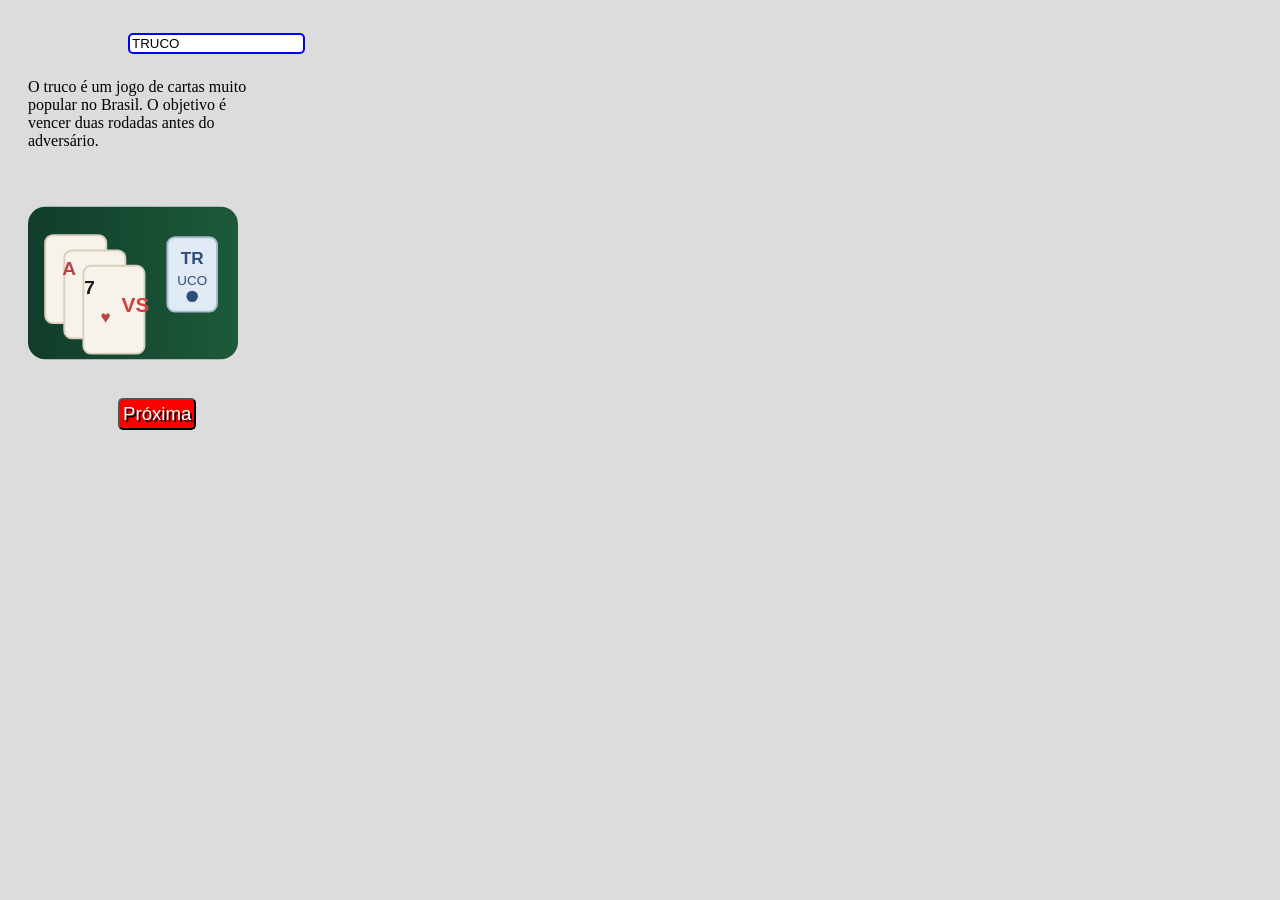
<file: viewer.html>
<!DOCTYPE html>
<html>
    <head>
        <link rel="stylesheet" href="ui/css/smbheme.css">
        <meta charset="UTF-8">
        <script src="command/CommandCenter.js"></script>
        <script src="core/PDLData.js"></script>
        <script src="core/PDLScreen.js"></script>
        
        <script src="core/PDLMedia.js"></script>
        <script src="core/PDLApp.js"></script>
        
        <script src="core/element/PDLElement.js"></script>
        <script src="core/element/PDLButton.js"></script>
        <script src="core/element/PDLDisplayMedia.js"></script>
        <script src="core/element/DisplayData.js"></script>
        <script src="command/Command.js"></script>
        <script src="command/NextScreen.js"></script>
        
        <script src="core/PDLAppLoader.js"></script>
        
        

        <script>
            function loadApp(){
                let req = new XMLHttpRequest();
                req.onreadystatechange = function(){
                     if (this.readyState == 4 && this.status == 200) {
                        let loader = new PDLAppLoader(req.responseText);
                        let app = loader.loadApp();
                        console.log(app);
                        app.start();
                     }
                    
                };
                req.open("GET", "xml/truco_instrucoes.xml");
                //req.open("GET", "xml/example.xml");
                req.send();
            }
        </script>
    </head>
    <body onload="loadApp()">

    </body>

</html>
</file>
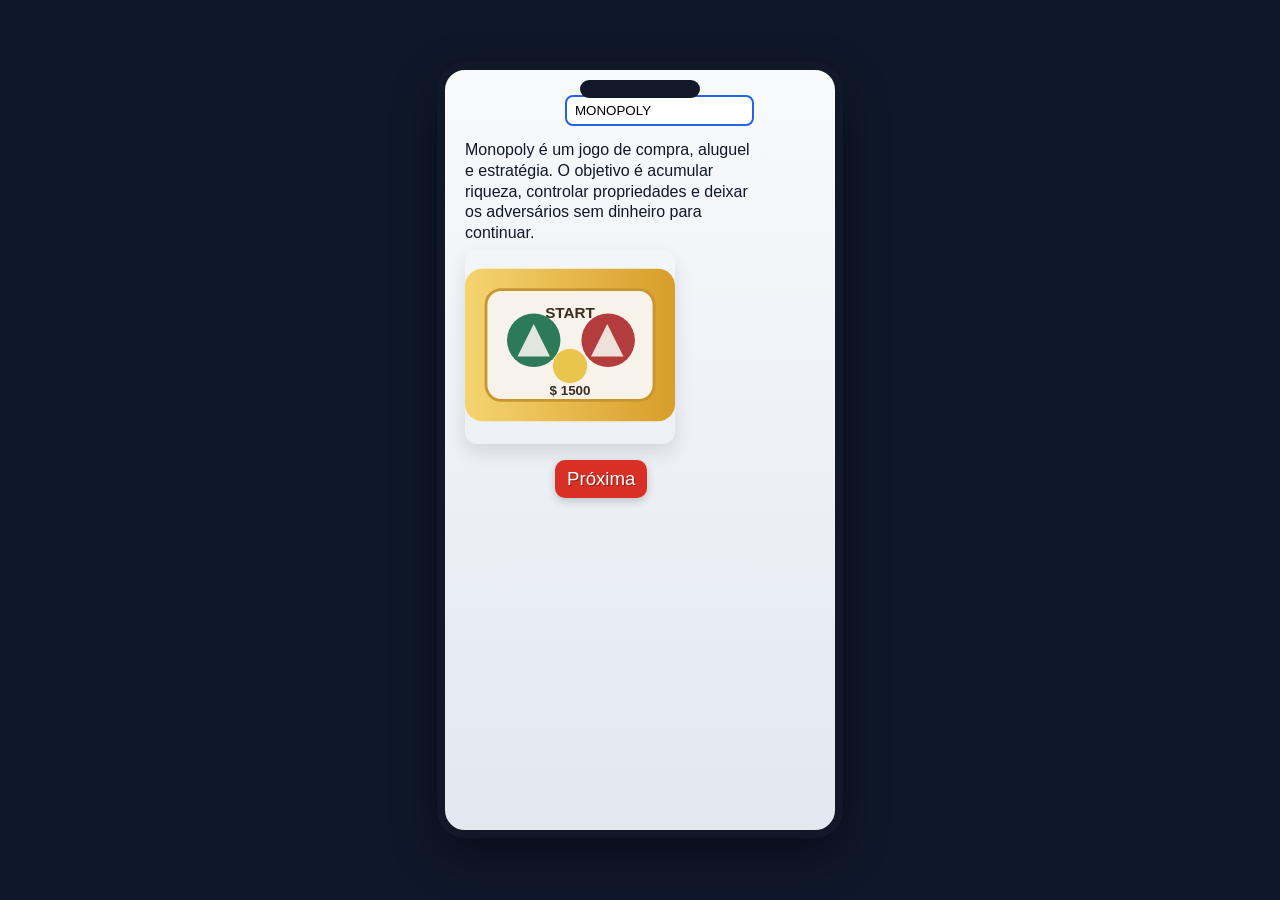
<file: viewer_smartphone.html>
<!DOCTYPE html>
<html>
    <head>
        <meta charset="UTF-8">
        <meta name="viewport" content="width=device-width, initial-scale=1.0, viewport-fit=cover">
        <title>PDL Viewer - Smartphone</title>
        <style>
            html, body {
                margin: 0;
                width: 100%;
                height: 100%;
                background: #0f172a;
                background-repeat: no-repeat;
                background-size: cover;
                font-family: Arial, sans-serif;
            }

            body {
                display: flex;
                align-items: center;
                justify-content: center;
                padding: 20px;
                box-sizing: border-box;
                background-repeat: no-repeat;
                background-position: center center;
            }

            #PDLApp {
                position: relative;
                width: 390px;
                height: 760px;
                background: linear-gradient(180deg, #f8fafc 0%, #e2e8f0 100%);
                background-repeat: no-repeat;
                background-size: cover;
                background-position: center center;
                border: 8px solid #111827;
                border-radius: 28px;
                overflow: hidden;
                box-shadow: 0 18px 45px rgba(0, 0, 0, 0.4);
            }

            #PDLApp::before {
                content: "";
                position: absolute;
                top: 10px;
                left: 50%;
                transform: translateX(-50%);
                width: 120px;
                height: 18px;
                background: #111827;
                border-radius: 12px;
                z-index: 20;
            }

            #PDLApp > div {
                position: relative;
                width: 100%;
                height: 100%;
                overflow: hidden;
                padding-top: 26px;
                box-sizing: border-box;
            }

            .btn-pdl {
                position: absolute;
                font-size: 14pt;
                background-color: #d93025;
                color: #fff;
                text-shadow: 1px 1px rgba(0,0,0,0.35);
                border-radius: 10px;
                padding: 8px 12px;
                border: none;
                box-shadow: 0 3px 8px rgba(0,0,0,0.2);
            }

            .input-pdl {
                position: absolute;
                border-radius: 8px;
                border: 2px solid #2563eb;
                padding: 6px 8px;
                background: white;
            }

            .media-pdl {
                position: absolute;
                border-radius: 12px;
                overflow: hidden;
                box-shadow: 0 8px 18px rgba(15, 23, 42, 0.12);
            }

            .text-pdl {
                position: absolute;
                display: block;
                width: 290px;
                color: #111827;
                line-height: 1.3;
                font-size: 12pt;
            }
        </style>

        <script src="command/CommandCenter.js"></script>
        <script src="core/PDLData.js"></script>
        <script src="core/PDLScreen.js"></script>
        <script src="core/PDLMedia.js"></script>
        <script src="core/PDLApp.js"></script>
        <script src="core/element/PDLElement.js"></script>
        <script src="core/element/PDLButton.js"></script>
        <script src="core/element/PDLDisplayMedia.js"></script>
        <script src="core/element/DisplayData.js"></script>
        <script src="command/Command.js"></script>
        <script src="command/NextScreen.js"></script>
        <script src="core/PDLAppLoader.js"></script>

        <script>
            function loadApp() {
                let req = new XMLHttpRequest();
                req.onreadystatechange = function () {
                    if (this.readyState == 4 && this.status == 200) {
                        let loader = new PDLAppLoader(req.responseText);
                        let app = loader.loadApp();
                        app.start();
                    }
                };

                req.open("GET", "xml/monopoly_instrucoes.xml");
                req.send();
            }
        </script>
    </head>
    <body onload="loadApp()"></body>
</html>
</file>
<file: ui/css/smbheme.css>
body{
    background-color: gainsboro;
    position: relative;
}

.btn-pdl{
    position: absolute;
    font-size: 14pt;
    background-color: red;
    color: #fff;
    
    text-shadow: 2px 2px #000;
    border-radius: 5px;
    padding: 3px;
}

.input-pdl{
    position: absolute;
    border-radius: 5px;
    border-style: solid;
    border-color: blue;
}
.media-pdl{

    
    position: absolute;
}
.text-pdl{

    position: absolute;
    display: block;
    width: 240px;
   
}
</file>
